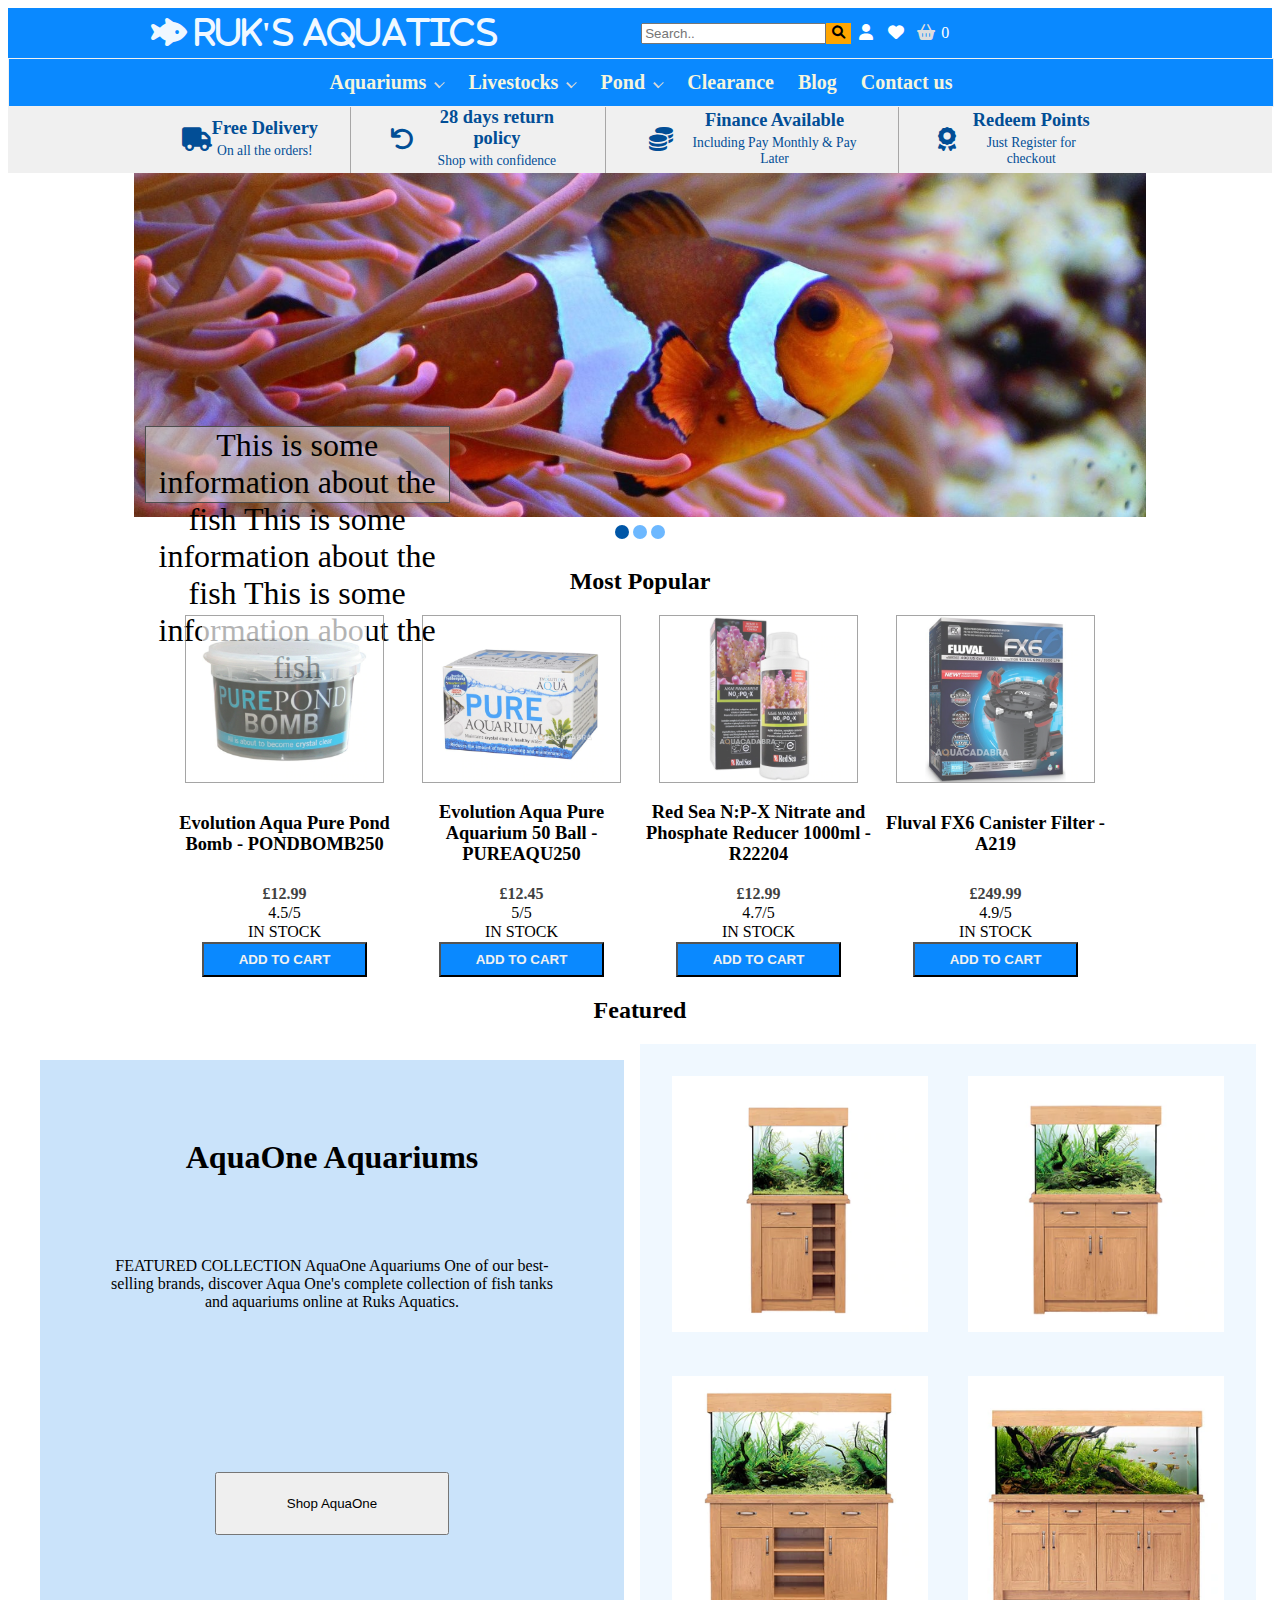
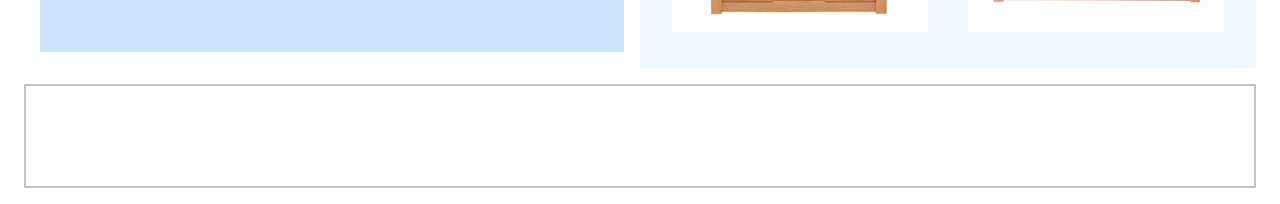
<file: index.html>
<!DOCTYPE html>

<head>
    <meta charset="UTF-8">
    <meta name="viewport" content="width=device-width, intial-scale=1.0">
    <meta http-equiv="X-UA-Compatible" content="ie=edge">
    <title>Flex Container</title>
    <link href="css/style.css" rel="stylesheet">

    <link rel="stylesheet" href="css/all.min.css">
    <script defer src="app.js"></script>
    <script defer src="basket.js" async></script>
</head>


<body>


    <section class="main-container">

        <section class="header">
            <section class="header-logo">
                <i class="fa-solid fa-fish-fins fa-2xl "> Ruk's Aquatics</i>
            </section>

            <section class="search-container">
                <input type="text" placeholder="Search..">
                <button class="fa-solid fa-magnifying-glass"></buttton>
            </section>
            <section class="account-container">
                <i class="fa-solid fa-user"></i>
            </section>
            <section class="wishlist-container">
                <i class="fa-solid fa-heart"></i>
            </section>
            <section class=" basket-container">

                <a class="fa-solid fa-basket-shopping" onclick=" href = 'basket-page.html'"></a>
            </section>
            <section class=" basket-count">
                0
            </section>

            <section class=" empty-container">
            </section>


        </section>

        <section class="nav-bar1">

        <section class="nav-bar-logo" id="nav-logo">
            <i class="fa-solid fa-fish-fins fa-2xl " onclick="screenToTop()"> </i>

        </section>


         

   
                <section class="nav-items1-container">
                    <section class="nav-items1">
                        <section class="nav-lists">
                            <p>Aquariums</p>

                            <div class="dropdown-content">
                                <div class=" content-container">
                                    <div class=" content">
                                        <a href="#">Link 1</a>
                                        <div class="dropdown-content2">
                                            <a href="#">Link 1</a>
                                            <a href="#">Link 2</a>
                                            <a href="#">Link 3</a>

                                        </div>
                                    </div>

                                    <div class="arrow-container">
                                        <i class=" arrow right"></i>
                                    </div>
                                </div>









                                <div class=" content-container">
                                    <div class=" content">
                                        <a href="#">Link 2</a>
                                        <div class="dropdown-content2">
                                            <a href="#">Link 1</a>
                                            <a href="#">Link 2</a>
                                            <a href="#">Link 3</a>

                                        </div>
                                    </div>

                                    <div class="arrow-container">
                                        <i class=" arrow right"></i>
                                    </div>
                                </div>







                                <div class=" content-container">
                                    <div class=" content">
                                        <a href="#">Link 3</a>
                                        <div class="dropdown-content2">
                                            <a href="#">Link 1</a>
                                            <a href="#">Link 2</a>
                                            <a href="#">Link 3</a>

                                        </div>
                                    </div>

                                    <div class="arrow-container">
                                        <i class=" arrow right"></i>
                                    </div>
                                </div>
                            </div>




                        </section>

                        <section class="arrow-container">
                            <i class=" arrow down"></i>
                        </section>
                    </section>





                    <section class="nav-items1">
                        <section class="nav-lists">
                            <p>Livestocks</p>

                            <div class="dropdown-content">
                                <div class=" content-container">
                                    <div class=" content">
                                        <a href="#">Link 1</a>
                                        <div class="dropdown-content2">
                                            <a href="#">Link 1</a>
                                            <a href="#">Link 2</a>
                                            <a href="#">Link 3</a>

                                        </div>
                                    </div>

                                    <div class="arrow-container">
                                        <i class=" arrow right"></i>
                                    </div>
                                </div>









                                <div class=" content-container">
                                    <div class=" content">
                                        <a href="#">Link 2</a>
                                        <div class="dropdown-content2">
                                            <a href="#">Link 1</a>
                                            <a href="#">Link 2</a>
                                            <a href="#">Link 3</a>

                                        </div>
                                    </div>

                                    <div class="arrow-container">
                                        <i class=" arrow right"></i>
                                    </div>
                                </div>







                                <div class=" content-container">
                                    <div class=" content">
                                        <a href="#">Link 3</a>
                                        <div class="dropdown-content2">
                                            <a href="#">Link 1</a>
                                            <a href="#">Link 2</a>
                                            <a href="#">Link 3</a>

                                        </div>
                                    </div>

                                    <div class="arrow-container">
                                        <i class=" arrow right"></i>
                                    </div>
                                </div>
                            </div>




                        </section>

                        <section class="arrow-container">
                            <i class=" arrow down"></i>
                        </section>
                    </section>


                    <section class="nav-items1">
                        <section class="nav-lists">
                            <p>Pond</p>

                            <div class="dropdown-content">
                                <div class=" content-container">
                                    <div class=" content">
                                        <a href="#">Link 1</a>
                                        <div class="dropdown-content2">
                                            <a href="#">Link 1</a>
                                            <a href="#">Link 2</a>
                                            <a href="#">Link 3</a>

                                        </div>
                                    </div>

                                    <div class="arrow-container">
                                        <i class=" arrow right"></i>
                                    </div>
                                </div>









                                <div class=" content-container">
                                    <div class=" content">
                                        <a href="#">Link 2</a>
                                        <div class="dropdown-content2">
                                            <a href="#">Link 1</a>
                                            <a href="#">Link 2</a>
                                            <a href="#">Link 3</a>

                                        </div>
                                    </div>

                                    <div class="arrow-container">
                                        <i class=" arrow right"></i>
                                    </div>
                                </div>







                                <div class=" content-container">
                                    <div class=" content">
                                        <a href="#">Link 3</a>
                                        <div class="dropdown-content2">
                                            <a href="#">Link 1</a>
                                            <a href="#">Link 2</a>
                                            <a href="#">Link 3</a>

                                        </div>
                                    </div>

                                    <div class="arrow-container">
                                        <i class=" arrow right"></i>
                                    </div>
                                </div>
                            </div>




                        </section>

                        <section class="arrow-container">
                            <i class=" arrow down"></i>
                        </section>
                    </section>


                    <section class="nav-items1">
                        <section class=" nav-lists">
                            <p>Clearance</p>
                        </section>

                    </section>
                    <section class="nav-items1">
                        <section class=" nav-lists">
                            <p>Blog</p>
                        </section>

                    </section>
                    <section class="nav-items1">
                        <section class=" nav-lists">
                            <p>Contact us</p>
                        </section>
                    </section>
                </section>


                <section class="nav-bar-basket-container" href="basket.html">

                    <div class="nav-bar-basket">
                        <a class="fa-solid fa-basket-shopping" onclick=" href = 'basket-page.html'"></a>

                    </div>

                    <div class="nav-bar-basket-count">
                        0
                    </div>

                </section>



                </section>








        <!-------------------Second Nav Bar ------------------->




        <section class="nav-bar2">
            <section class="nav-items2">
                <div class="icon-container">
                    <i class=" fa-solid fa-truck fa-xl "></i>
                </div>
                <section class="text-container">
                    <h1>Free Delivery</h1>
                    <p>On all the orders!</p>

                </section>
            </section>

            <div class="vl"></div>

            <section class="nav-items2">
                <div class="icon-container">
                    <i class="fa-solid fa-arrow-rotate-left  fa-xl "></i>
                </div>
                <section class="text-container">
                    <h1>28 days return policy </h1>
                    <p>Shop with confidence</p>

                </section>
            </section>

            <div class="vl"></div>


            <section class="nav-items2">
                <div class="icon-container">
                    <i class="fa-solid fa-coins  fa-xl "></i>
                </div>
                <section class="text-container">
                    <h1>Finance Available</h1>
                    <p>Including Pay Monthly & Pay Later</p>

                </section>
            </section>

            <div class="vl"></div>


            <section class="nav-items2">
                <div class="icon-container">
                    <i class="fa-solid fa-award  fa-xl "></i>
                </div>
                <section class="text-container">
                    <h1>Redeem Points</h1>
                    <p>Just Register for checkout</p>

                </section>
            </section>


        </section>


        <!----------------------------SlideShow--------------------->


        <section class="slide-show">
            <section class="slideshow-container">

                <div class="mySlides fade">
                    <div class="slideshow-container2">
                    </div>
                    <div class="slideshow-container2text">
                        This is some information about the fish
                        This is some information about the fish
                        This is some information about the fish
                    </div>

                    <img class="slideshow-image" src="clownfish.jpg">

                </div>

                <div class="mySlides fade">
                    <div class="slideshow-container2">
                    </div>
                    <div class="slideshow-container2text">
                        This is some information
                    </div>

                    <img class="slideshow-image" src="lionfish.jpg">

                </div>

                <div class="mySlides fade">
                    <div class="slideshow-container2">
                    </div>
                    <div class="slideshow-container2text">
                        This is some information
                    </div>

                    <img class="slideshow-image" src="goby.jpg">

                </div>







            </section>


            <div style="text-align:center">
                <span class="dot"></span>
                <span class="dot"></span>
                <span class="dot"></span>
            </div>

        </section>

        <section class="generic-container">
            <section class="header1-container">
                <h2>Most Popular</h2>
            </section>

            <section class="most-popular-content">
                <section class="most-popular-items">
                    <section class="most-popular-item">
                        <img class="item-img" src="item1.jpg">

                        <section class="item-description">
                            Evolution Aqua Pure Pond Bomb - PONDBOMB250
                        </section>
                        <section class="rating">
                            4.5/5
                        </section>
                        <section class="price">
                            £12.99
                        </section>
                        <section class="check-stock">
                            IN STOCK
                        </section>
                        <button class="shop-item-button" type="button">ADD TO CART</button>
                    </section>


                    <section class="most-popular-item">
                        <img class="item-img" src="item2.jpg">

                        <section class="item-description">
                            Evolution Aqua Pure Aquarium 50 Ball - PUREAQU250

                        </section>
                        <section class="rating">
                            5/5
                        </section>
                        <section class="price">
                            £12.45
                        </section>
                        <section class="check-stock">
                            IN STOCK
                        </section>
                        <button class="shop-item-button" type="button">ADD TO CART</button>
                    </section>


                    <section class="most-popular-item">
                        <img class="item-img" src="item3.jpg">

                        <section class="item-description">
                            Red Sea N:P-X Nitrate and Phosphate Reducer 1000ml - R22204
                        </section>
                        <section class="rating">
                            4.7/5
                        </section>
                        <section class="price">
                            £12.99
                        </section>
                        <section class="check-stock">
                            IN STOCK
                        </section>
                        <button class="shop-item-button" type="button">ADD TO CART</button>
                    </section>


                    <section class="most-popular-item">
                        <img class="item-img" src="item4.jpg">

                        <section class="item-description">
                            Fluval FX6 Canister Filter - A219

                        </section>
                        <section class="rating">
                            4.9/5
                        </section>
                        <section class="price">
                            £249.99
                        </section>
                        <section class="check-stock">
                            IN STOCK
                        </section>
                        <button class="shop-item-button" type="button">ADD TO CART</button>
                    </section>



                </section>




            </section>


        </section>

        <section class="generic-container">
            <section class="header1-container">
                <h2>Featured</h2>
            </section>
            <section class="featured-content">
                <div class="featured-image">
                    <h1>AquaOne Aquariums</h1>

                    <p>FEATURED COLLECTION
                        AquaOne Aquariums
                        One of our best-selling brands, discover Aqua One's
                        complete collection of fish tanks and aquariums
                        online at Ruks Aquatics.</p>
                    <section class="button-container2">
                        <button>Shop AquaOne</button>
                    </section>
                </div>
                <section class="grid-container">
                    <section class="grid-item" id="featured-item1">
                        <img src="f1.jpg">
                        <button class="view" id="view1">VIEW</button>
                    </section>
                    <section class="grid-item" id="featured-item2">
                        <img src="f2.jpg">
                        <button class="view" id="view2">VIEW</button>

                    </section>
                    <section class="grid-item" id="featured-item3">
                        <img src="f3.jpg">
                        <button class="view " id="view3">VIEW</button>

                    </section>
                    <section class="grid-item" id="featured-item3">
                        <img src="f4.jpg">
                        <button class="view" id="view4">VIEW</button>

                    </section>
                </section>


            </section>


            <footer class="footer">

            </footer>

</body>
</file>
<file: css/style.css>
.main-container{
    position: relative;
    height:auto;
    width:auto;
    margin:none;
}


.header{
    position: relative;
    display: flex ;
    background-color: rgb(10, 137, 255);
    color:rgb(255, 255, 255);
    margin:0;
    width:auto;
    text-align: center;
    

}

.header .header-text a{
    text-decoration: none;
    color: aliceblue;
}

.header-logo{
    width:70%;
    margin: auto;
    text-align: center;
    flex:20;
    color:aliceblue;
    padding:1rem;
}





.search-container{
    width:70%;
    margin: auto;
    flex:3;
    display: flex;
    border: 0;
  
}

.search-container button{
    background-color: orange;
    border: 0 ;
}

.basket-container{
    text-decoration: none;
    color:#ddd;
    width:70%;
    margin: auto;
    flex:1;
}

.basket-container:hover{
    color:rgb(0, 41, 80);
    cursor:pointer
}

.basket-count{
    width:70%;
    margin: auto;
    text-align: left;
    flex:1;
}

.account-container{
    display: block;
    width:70%;
    margin: auto;
    flex:1;
    justify-items: left;
}

.wishlist-container{
    width:70%;
    margin: auto;
    flex:1;
}




.empty-container{
    flex:10;
}


.nav-bar1{
    display: inline-flex;
    position: sticky;
    top:0;
    z-index: 999;
    background-color: rgb(10, 137, 255);
    display: inline-flex;
    border:1px solid rgb(241, 241, 241);
    width:100%;
    font-weight: bold;
    font-size: 1.25rem;
    align-items: center;
    justify-content: center;
}



.nav-bar-logo{
    display:flex;
    position: relative;
    z-index: 1;
    color:#ff6c0a;
    display:none;
    align-items: center;
    flex:1;
    align-items: center;
    justify-content: center;
    animation-name:ziggle;
    animation-duration:1s;
    animation-delay:0s;
}

.nav-bar-logo:hover{
    color:#d35400;
    cursor:pointer;
}

.nav-bar-basket-container{
    display:none;

    position: relative;
    z-index: 1;
    color:#fdfdfd;   
    align-items: center;
    flex:1;
    align-items: center;
    justify-content: center;
}

.nav-bar-basket{
    display:flex;
    flex:1;
    justify-content:right;
    animation-name:ziggle;
    animation-duration:1s;
    animation-delay:0s;
}

.nav-bar-basket:hover{
    cursor:pointer;
    color: rgb(4, 90, 170);}



@keyframes ziggle{
    0% {        transform:rotate(-15deg);  
                transform-origin: center;
    }
    25%{        transform:rotate(15deg); 
                transform-origin: center;
    }
    50%{        transform:rotate(-30deg); 
                transform-origin: center;
    }
    75%{        transform:rotate(30deg);    
                transform-origin: center;
    }
    100%{       transform:rotate(0deg);    
                transform-origin: center;
    }
    
}

.nav-bar-basket-count{
    display:flex;
    flex:1;
   padding-left:0.35rem;


}


.vl {
    border-left: 1px solid rgb(167, 166, 166);
    height: auto;
    margin: 0 2em;

  }


  .nav-items1-container{
      width:100%;
      display:flex;
      flex:7;
      align-items: center;
      justify-content: center;
  }


.nav-items1{
    position: relative;
    width:auto;
    color: beige;
    background-color: rgb(10, 137, 255);
    position: relative;
    display: inline-flex;
    padding:0.5rem;

 
}

.nav-lists{
    position: relative;

    align-content:center;
    padding:0.25rem;
    height: auto;
    margin:0;
}

.arrow-container{
    position: relative;
    width: auto;
    padding:0.35rem;
    display: flex;
    margin:auto;
    
}




.nav-bar1 .nav-items1 .nav-lists p{
    padding:0;
    margin:auto;
    
} 

  
  .dropdown-content {
    position: relative;

    display: none;
    position: absolute;
    background-color: #f1f1f1;
    min-width: 108px;
    box-shadow: 0px 8px 16px 0px rgba(0,0,0,0.2);
    z-index: 1;
  }

  .dropdown-content a {
  position: relative;

    color: black;
    padding: 12px 16px;
    text-decoration: none;
    display: block;
  }

  /* Inside container droplist */

  
  .dropdown-content2 {
    display: none;
    position: absolute;
    left:90%;
    background-color: #f1f1f1;
    min-width: 150px;
    box-shadow: 0px 8px 16px 0px rgba(0,0,0,0.2);
    z-index: 2;
  }

  .dropdown-content2 a {
    color: black;
    padding: 12px 16px;
    text-decoration: none;
    flex-direction: column;

  }

  .content-container {
    display: inline-flex;
    width: auto;

   


  }
  .content{
    display: flex;
    width:auto;
    
  }
 

  .dropdown-content a:hover {background-color: #ddd;}

  .nav-items1:hover .dropdown-content {
      display: block;
     }

      
      
      
.content-container a:hover {background-color: #ddd;}

.content-container:hover .dropdown-content2 {
          display: block;}



.nav-items1:hover  {
    cursor:pointer;
    background-color:rgb(4, 100, 189);}



.nav-bar2{
    position: relative;
    display: inline-flex;
    background-color: rgb(240, 240, 240);   
    margin:auto;
    width:100%;
    text-align: center;
    color:rgb(2, 78, 150) ;
    justify-content: center;
}

.nav-items2{
    position: relative;
    width:auto;
    display: inline-flex;
    margin:0;
}


.nav-items2 .text-container{
    margin:auto;
    flex:4;
}

.nav-items2 .text-container h1{
    font-size: 1.15rem;
    padding:0;
    margin:0;
    width:auto;
}
.nav-items2 .text-container p{
    flex:3;
    margin:0;
    padding:0.25rem;
    font-size: 0.85rem;
}

.nav-items2 .icon-container{
    flex:1;
    margin:auto;
}

.arrow{
    border: 1px solid rgb(216, 216, 216);
    border-width: 0 1px 2px 0;
    display: inline-block;
    padding: 3px;
    align-items: left;
}

.down {
    transform: rotate(45deg);
    -webkit-transform: rotate(45deg);
  }

  .right{
    transform: rotate(315deg);
  }




               /* SlideShow  */

.dot{
    margin: 0.3rem 0;
    position: relative;
    border-radius:50%;
    height:14px;
    width:14px;
    display:inline-block;
    transition: background-color 0.5s ease;
    background-color: rgb(109, 184, 255);
}

.active{
    background-color:rgb(0, 86, 167);
}
  

/* Fading animation */
.fade {
    animation-name: fade;
    animation-duration: 1.5s;
  }
  
  @keyframes fade {
    from {opacity: .25} 
    to {opacity: 1}
  }
  
  /* On smaller screens, decrease text size */
  @media only screen and (max-width: 300px) {
    .text {font-size: 11px}
  }

.slide-show{
    margin:auto;
    position: relative;   
    width:80%;
    text-align: center;
}


.slideshow-image{
    align-content: center;
    display:inline-block;
    width: 100%;


}

.slideshow-container2{
    display: inline-block;
    position:absolute;
    border: 1px solid black;
    margin-top: 25%;
    margin-left: 1%;
    width:30%;
    height:20%;
    background-color: #ddd;
    opacity: 0.5;
    animation-name: text-background;
    animation-duration: 1s;
    transition: background-color 0.7s ease; 
    
}

.slideshow-container2text{
    display: inline-block;
    font-size: 2rem;
    margin-top: 25%;
    margin-left: 1%;
    width:30%;
    height:20%;
    position:absolute;
    border: 1px solid rgb(78, 78, 78);
    animation-name: text-background;
    animation-duration: 1s;
    transition: background-color 0.7s ease; 


    
}

/* Add to Basket */

.basket{
text-align: center;
width: 100px;
height: 50px;
background-color:rgb(109, 184, 255); ;
}





.generic-container{
    position: relative;
  
    height:auto;
    width:auto;

    text-align: center;
}

.header1-container{
    position: relative;
    margin:1rem;
    width:auto;
    text-align: center;
}

.featured-content{
    display:flex;
    position: relative;
    margin:1rem;
    width:auto;
    text-align: center;
}

.featured-image{
    display:grid;
    position: relative;
    gap:0.15rem;
    background-color: rgb(202, 227, 250); ;
    grid-template-columns: auto;
    margin:1rem;
    width:auto;
    text-align: center;
}
.featured-image h1{

  display: flex;
  align-items: center;
  justify-content: center;
  font-size: 2rem;
   margin:0;


   
}

.featured-image p{
    display: flex;
    justify-content: center;
    font-size: 1rem;
    padding: 0 4rem;
    margin:0;



  

}

.featured-image .button-container2{
    display:flex;
    justify-content: center;
    position: relative;


}

.featured-image .button-container2 button{
    width:40%;
    height:35%;



}

.grid-container{
    display:grid;
    width:auto;
    gap:0.5rem;
    grid-template-columns: auto auto ;
    background-color: aliceblue;
    padding: 1rem;
    flex:2;
    margin:auto;

}

.grid-item{
    position: relative;
    margin:auto;
    width:auto;
    padding:1rem;
}
.grid-item img{
    width:100%;
 
}

#featured-item1:hover .view  {
   display:block;
   cursor: pointer;
}
#featured-item2:hover .view {
    display:block;
    cursor: pointer;
 }
 #featured-item3:hover .view {
    display:block;
    cursor: pointer;
 }
 #featured-item4:hover .view{
    display:block;
    cursor: pointer;
 }

.grid-item .view{
   position: absolute;
   top:50%;
   left:30%;
   margin:auto;
   width:40%;
   height:10%;
   opacity: 0.8;
   box-shadow: 0px 20px 16px 0px rgba(0,0,0,0.2);
   color:rgb(0, 41, 80);
   font-weight: bold;
   display:none;

}





.featured-image{
    flex:2;
}

.footer{
    position: relative;
    border:2px solid rgb(134, 134, 134);
    margin:1rem;
    height:100px;
    width:auto;
    text-align: center;
    opacity: 0.5;

}


/* Animation */




@keyframes text-background{
    0% {
        margin-top: 20%;
        margin-left: 1%;
    }

    100%{
        margin-top: 25%;
        margin-left: 1%;
    }
}








/* Most popular content*/

.most-popular-items{
    display: inline-flex;
    width:75%;
    align-items: center;
    justify-content:center;

}


.most-popular-item{
    flex:1;
    width:100%;
    padding:0;
    display: in-flex;

    align-items: center;
    justify-content:center;
    display:inline-grid;
    grid-template-areas:
    
   
    'featured-image'
    'item-description'
    'price'
    'rating'
    'check-stock'
    'shop-item-button';
    gap:1px;


}

.item-img{
    display: inline-flex;
    width:70%;
    grid-area: featured-image;
    border: 1px solid gray;
    opacity:0.7;
    padding:0 1rem ;
    align-content: center;
    justify-items:center;
    margin:auto;
  
}

.item-description{
    display:flex;
    height:100px;
    align-items: center;
    grid-area: item-description;
    font-size: 1.15rem;
    font-weight: bold;

}

.price{
    font-weight: bold;
    color:rgb(65, 65, 65);
    grid-area: price;
}

.rating{
    grid-area: rating;
}


.check-stock{
    grid-area: check-stock;
}

.shop-item-button{
    grid-area: shop-item-button;
    width:70%;
    margin:auto;
    padding:0.5rem;
    font-weight: bold;
    background-color: rgb(10, 137, 255);
    color:#f1f1f1;
}
</file>
